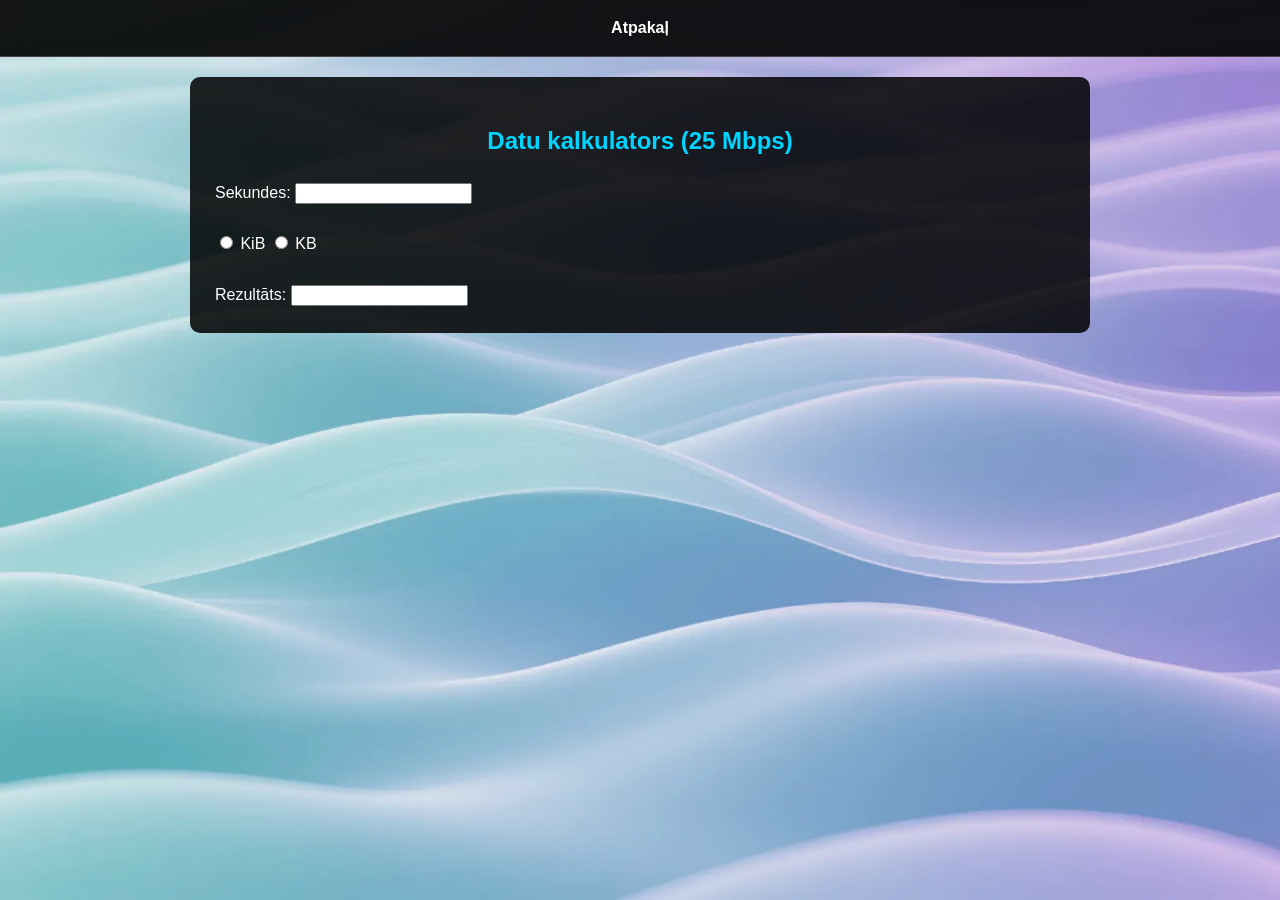
<file: baiti.html>
<!DOCTYPE html>
<html lang="lv">
<head>
    <meta charset="UTF-8">
    <title>Baiti</title>
    <link rel="stylesheet" href="css/mansStils.css">
    <script>
        function rekinat(v) {
            let s = document.getElementById('sek').value;
            let biti = s * 25 * 1000000;
            let res = (v == 'KB') ? biti/8/1000 : biti/8/1024;
            document.getElementById('atb').value = res.toFixed(2) + " " + v;
        }
    </script>
</head>
<body>
<div class="w3-navbar"><a href="index.html">Atpakaļ</a></div>
<section>
    <h2>Datu kalkulators (25 Mbps)</h2>
    Sekundes: <input type="number" id="sek" onfocus="this.value=''">
    <br><br>
    <input type="radio" name="u" onclick="rekinat('KiB')"> KiB
    <input type="radio" name="u" onclick="rekinat('KB')"> KB
    <br><br>
    Rezultāts: <input type="text" id="atb" readonly>
</section>
</body>
</html>
</file>
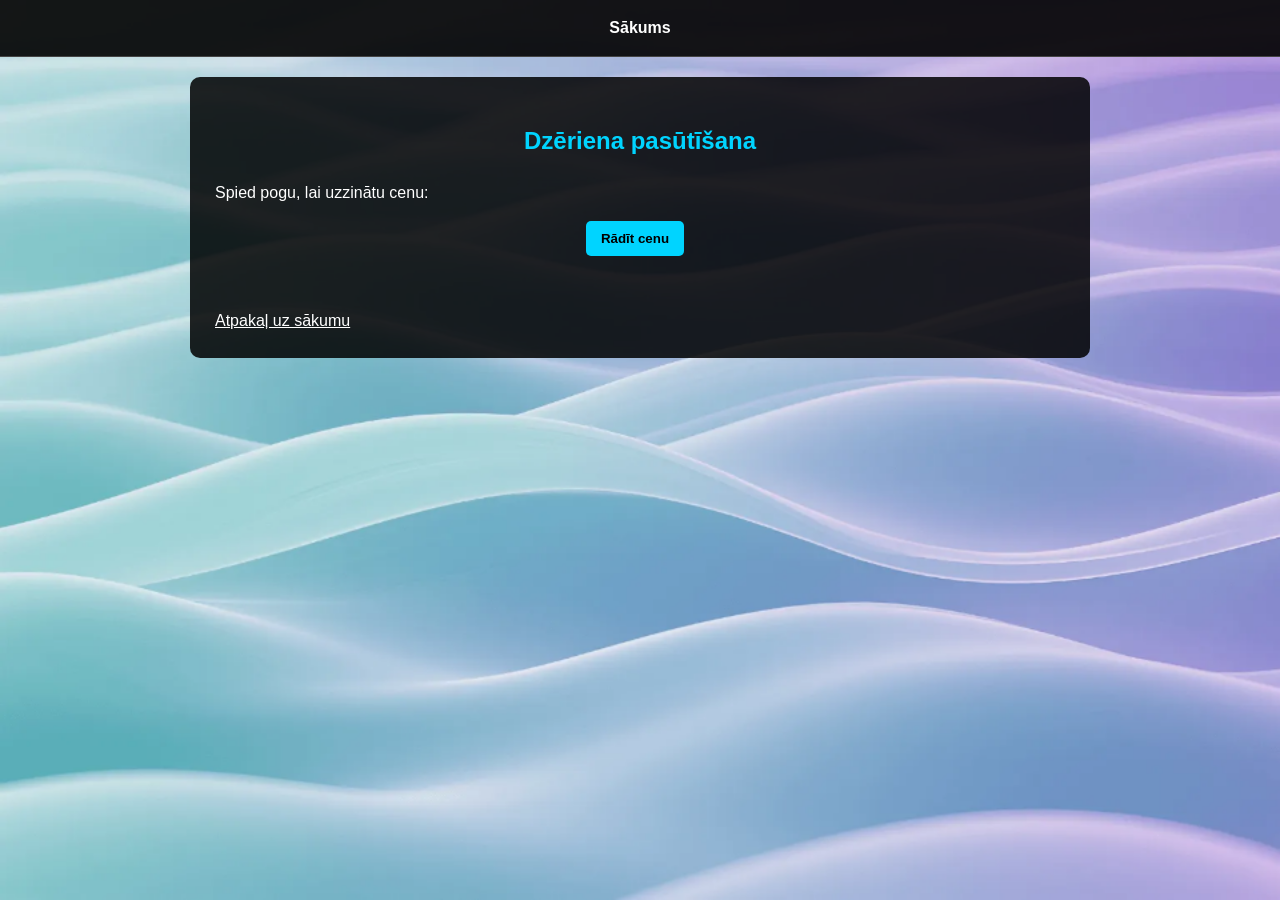
<file: dzer.html>
<!DOCTYPE html>
<html lang="lv">
<head>
    <meta charset="UTF-8">
    <title>Dzēriena cena - Mans Portfolio</title>
    <link rel="stylesheet" href="css/mansStils.css">
    <script>
        function raditCenu() {
            document.getElementById('cenasVieta').innerText = " Cena: 1.50 EUR";
        }
    </script>
</head>
<body>
    <div class="w3-navbar">
        <a href="index.html">Sākums</a>
    </div>

    <section>
        <h2>Dzēriena pasūtīšana</h2>
        <p>Spied pogu, lai uzzinātu cenu:</p>
        
        <div style="display: flex; align-items: center; justify-content: center; gap: 10px;">
            <button type="button" onclick="raditCenu()">Rādīt cenu</button>
            <span id="cenasVieta" style="font-weight:bold; font-size: 1.2em; color: #00d4ff;"></span>
        </div>

        <br><br>
        <a href="index.html" style="color:white;">Atpakaļ uz sākumu</a>
    </section>
</body>
</html>
</file>
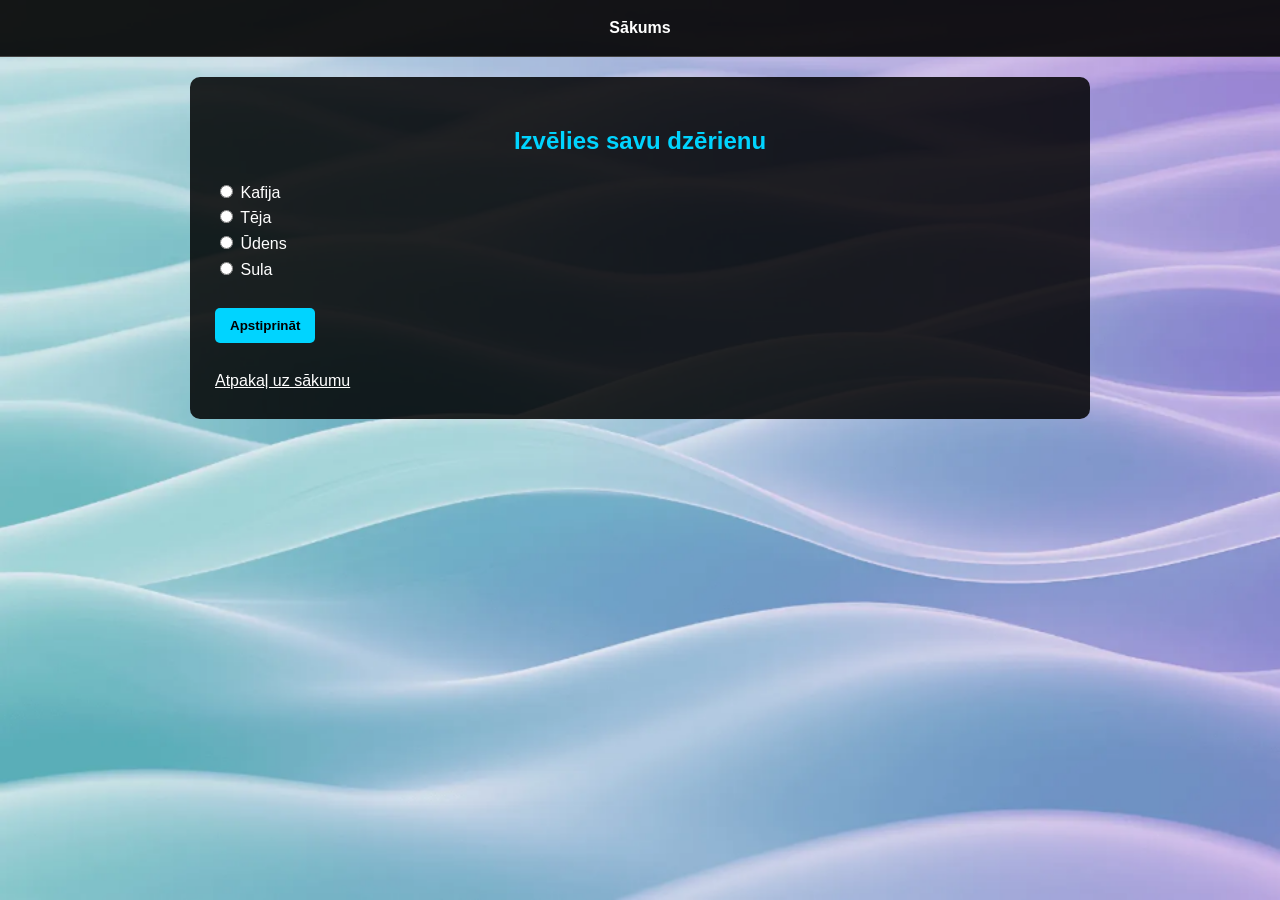
<file: dzerdaudz.html>
<!DOCTYPE html>
<html lang="lv">
<head>
    <meta charset="UTF-8">
    <title>Dzērienu izvēle - Mans Portfolio</title>
    <link rel="stylesheet" href="css/mansStils.css">
</head>
<body>
    <div class="w3-navbar">
        <a href="index.html">Sākums</a>
    </div>

    <section>
        <h2>Izvēlies savu dzērienu</h2>
        <form style="text-align: left; display: inline-block;">
            <input type="radio" id="d1" name="dzeriens" value="Kafija">
            <label for="d1">Kafija</label><br>
            
            <input type="radio" id="d2" name="dzeriens" value="Tēja">
            <label for="d2">Tēja</label><br>
            
            <input type="radio" id="d3" name="dzeriens" value="Ūdens">
            <label for="d3">Ūdens</label><br>
            
            <input type="radio" id="d4" name="dzeriens" value="Sula">
            <label for="d4">Sula</label><br><br>
            
            <button type="button" onclick="alert('Izvēle saglabāta!')">Apstiprināt</button>
        </form>
        <br><br>
        <a href="index.html" style="color:white;">Atpakaļ uz sākumu</a>
    </section>
</body>
</html>
</file>
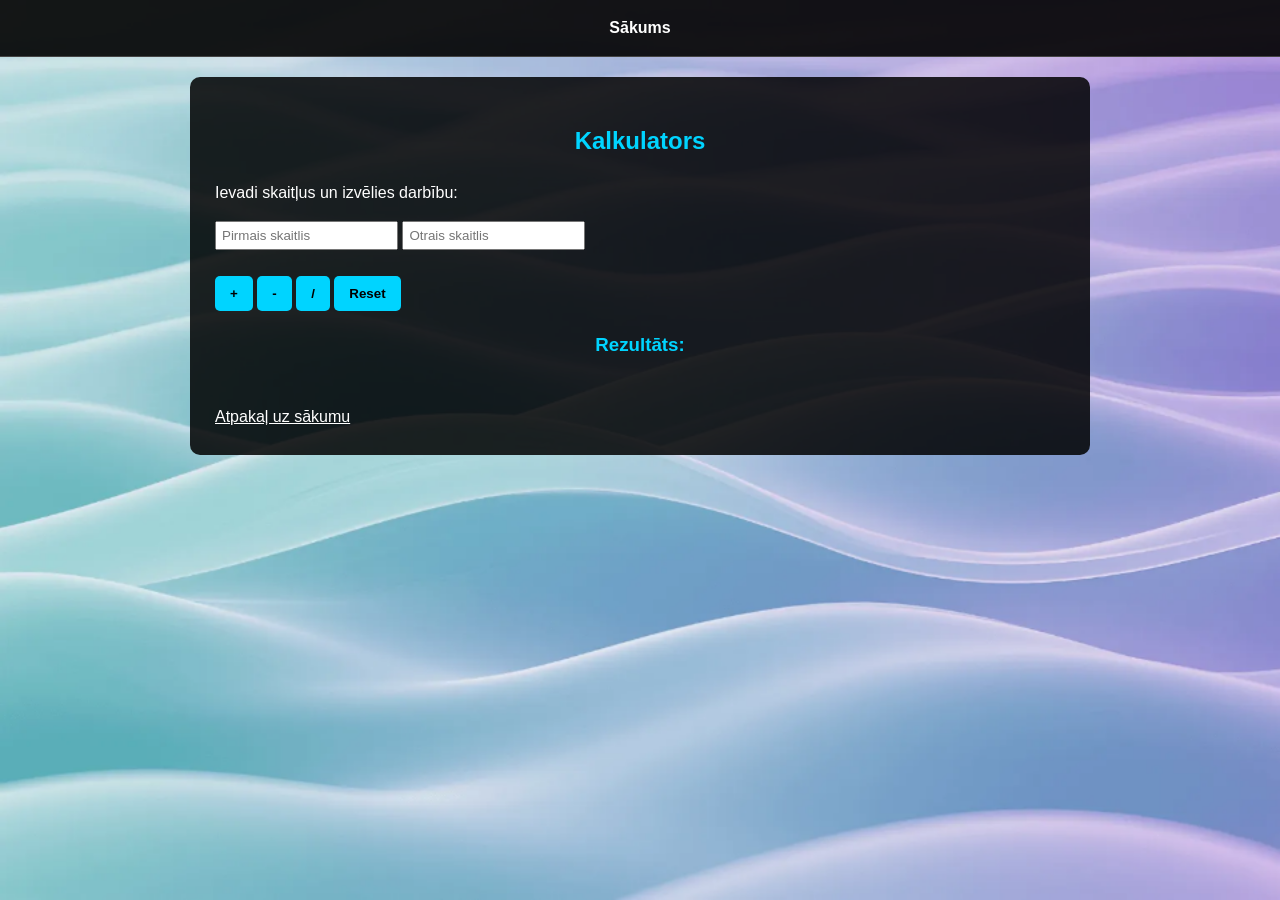
<file: forma.html>
<!DOCTYPE html>
<html lang="lv">
<head>
    <meta charset="UTF-8">
    <title>Kalkulators - Mans Portfolio</title>
    <link rel="stylesheet" href="css/mansStils.css">
    <script>
        function kalkulet(op) {
            let a = parseFloat(document.getElementById('n1').value);
            let b = parseFloat(document.getElementById('n2').value);
            let r = 0;
            
            if (isNaN(a) || isNaN(b)) {
                alert("Lūdzu, ievadi skaitļus!");
                return;
            }

            if(op == '+') r = a + b;
            if(op == '-') r = a - b;
            if(op == '/') {
                if(b == 0) { alert("Ar nulli dalīt nedrīkst!"); return; }
                r = a / b;
            }
            document.getElementById('res').innerText = "Rezultāts: " + r;
        }
    </script>
</head>
<body>
    <div class="w3-navbar">
        <a href="index.html">Sākums</a>
    </div>

    <section>
        <h2>Kalkulators</h2>
        <p>Ievadi skaitļus un izvēlies darbību:</p>
        <input type="number" id="n1" placeholder="Pirmais skaitlis" style="padding: 5px;">
        <input type="number" id="n2" placeholder="Otrais skaitlis" style="padding: 5px;"><br><br>
        
        <button onclick="kalkulet('+')">+</button>
        <button onclick="kalkulet('-')">-</button>
        <button onclick="kalkulet('/')">/</button>
        <button type="reset" onclick="location.reload()">Reset</button>
        
        <h3 id="res">Rezultāts: </h3>
        <br>
        <a href="index.html" style="color:white;">Atpakaļ uz sākumu</a>
    </section>
</body>
</html>
</file>
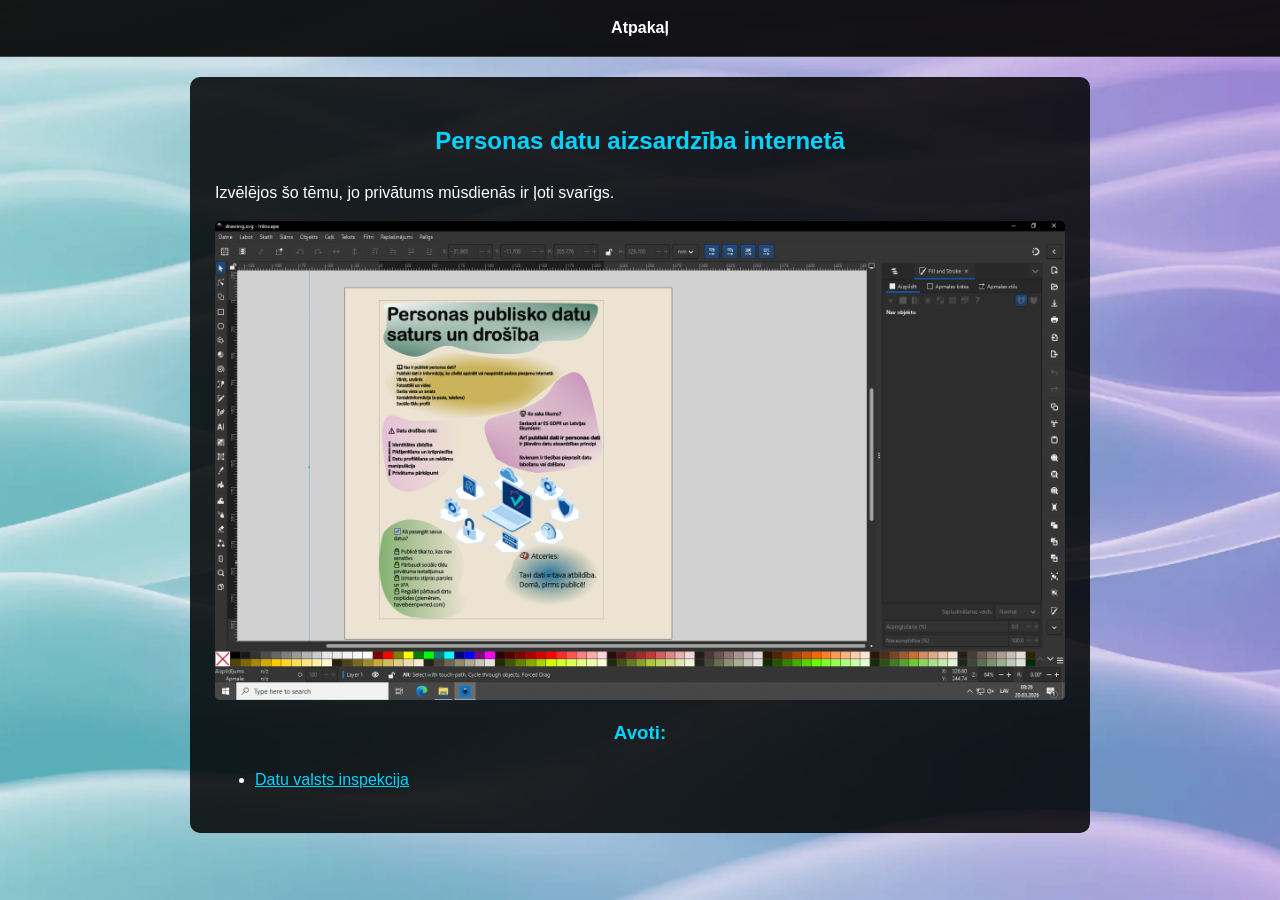
<file: otrais.html>
<!DOCTYPE html>
<html lang="lv">
<head>
    <meta charset="UTF-8">
    <title>Individuālā tēma</title>
    <link rel="stylesheet" href="css/mansStils.css">
</head>
<body>
<div class="w3-navbar"><a href="index.html">Atpakaļ</a></div>
<section>
    <h1>Personas datu aizsardzība internetā</h1>
    <p>Izvēlējos šo tēmu, jo privātums mūsdienās ir ļoti svarīgs.</p>
    <img src="images/Screenshot (7).png" alt="Plakāts">
    <h3>Avoti:</h3>
    <ul><li><a href="https://www.dvi.gov.lv" target="_blank" style="color:#00d4ff;">Datu valsts inspekcija</a></li></ul>
</section>
</body>
</html>
</file>
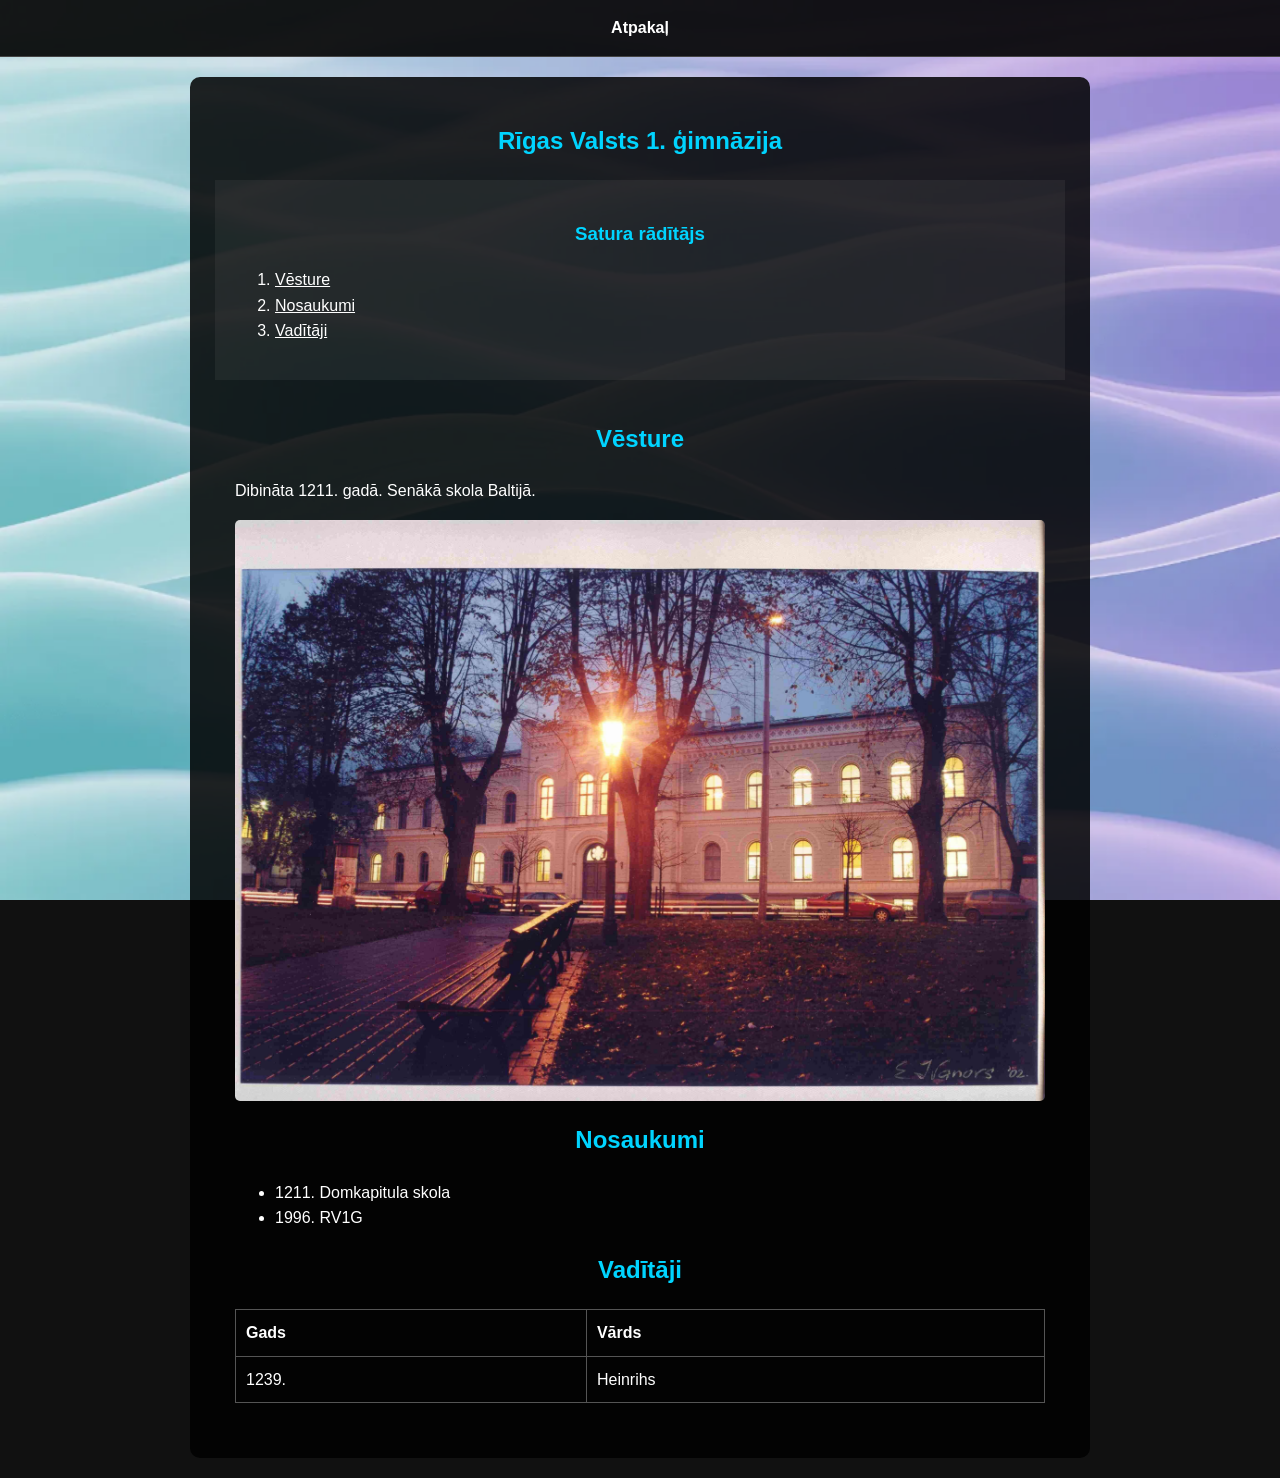
<file: skola.html>
<!DOCTYPE html>
<html lang="lv">
<head>
    <meta charset="UTF-8">
    <title>Rīgas Valsts 1. ģimnāzija</title>
    <link rel="stylesheet" href="css/mansStils.css">
    <style>
        .row { display: flex; flex-wrap: wrap; }
        .side { flex: 30%; background: rgba(255,255,255,0.05); padding: 20px; }
        .main { flex: 70%; padding: 20px; }
        @media (max-width: 600px) { .row { flex-direction: column; } }
    </style>
</head>
<body>
<div class="w3-navbar"><a href="index.html">Atpakaļ</a></div>
<section>
    <h1>Rīgas Valsts 1. ģimnāzija</h1>
    <div class="row">
        <div class="side">
            <h3>Satura rādītājs</h3>
            <ol>
                <li><a href="#v1" style="color:white;">Vēsture</a></li>
                <li><a href="#v2" style="color:white;">Nosaukumi</a></li>
                <li><a href="#v3" style="color:white;">Vadītāji</a></li>
            </ol>
        </div>
        <div class="main">
            <h2 id="v1">Vēsture</h2>
            <p>Dibināta 1211. gadā. Senākā skola Baltijā.</p>
            <img src="images/skola.jpg" alt="Skola">
            <h2 id="v2">Nosaukumi</h2>
            <ul><li>1211. Domkapitula skola</li><li>1996. RV1G</li></ul>
            <h2 id="v3">Vadītāji</h2>
            <table>
                <tr><th>Gads</th><th>Vārds</th></tr>
                <tr><td>1239.</td><td>Heinrihs</td></tr>
            </table>
        </div>
    </div>
</section>
</body>
</html>
</file>
<file: css/mansStils.css>
body {
    background-image: url('../images/fons.jpg');
    background-size: cover;
    background-attachment: fixed;
    background-color: #111;
    color: white;
    font-family: sans-serif;
    margin: 0;
    line-height: 1.6;
}

.w3-navbar {
    background: rgba(0, 0, 0, 0.9);
    display: flex;
    justify-content: center;
    position: sticky;
    top: 0;
    z-index: 1000;
    border-bottom: 1px solid #444;
}

.w3-navbar a {
    color: white;
    text-decoration: none;
    padding: 15px 20px;
    font-weight: bold;
}

.w3-navbar a:hover {
    background: #333;
    color: #00d4ff;
}

section, article, nav.sidebar {
    background: rgba(0, 0, 0, 0.85);
    max-width: 850px;
    margin: 20px auto;
    padding: 25px;
    border-radius: 10px;
}

h1, h2, h3 { color: #00d4ff; text-align: center; }

img, video {
    max-width: 100%;
    height: auto;
    display: block;
    margin: 15px auto;
    border-radius: 5px;
}

table {
    width: 100%;
    border-collapse: collapse;
    color: white;
    margin: 10px 0;
}

th, td {
    border: 1px solid #555;
    padding: 10px;
    text-align: left;
}

button {
    padding: 10px 15px;
    background: #00d4ff;
    border: none;
    border-radius: 5px;
    cursor: pointer;
    font-weight: bold;
}

button:hover { background: #0099bb; }
</file>
